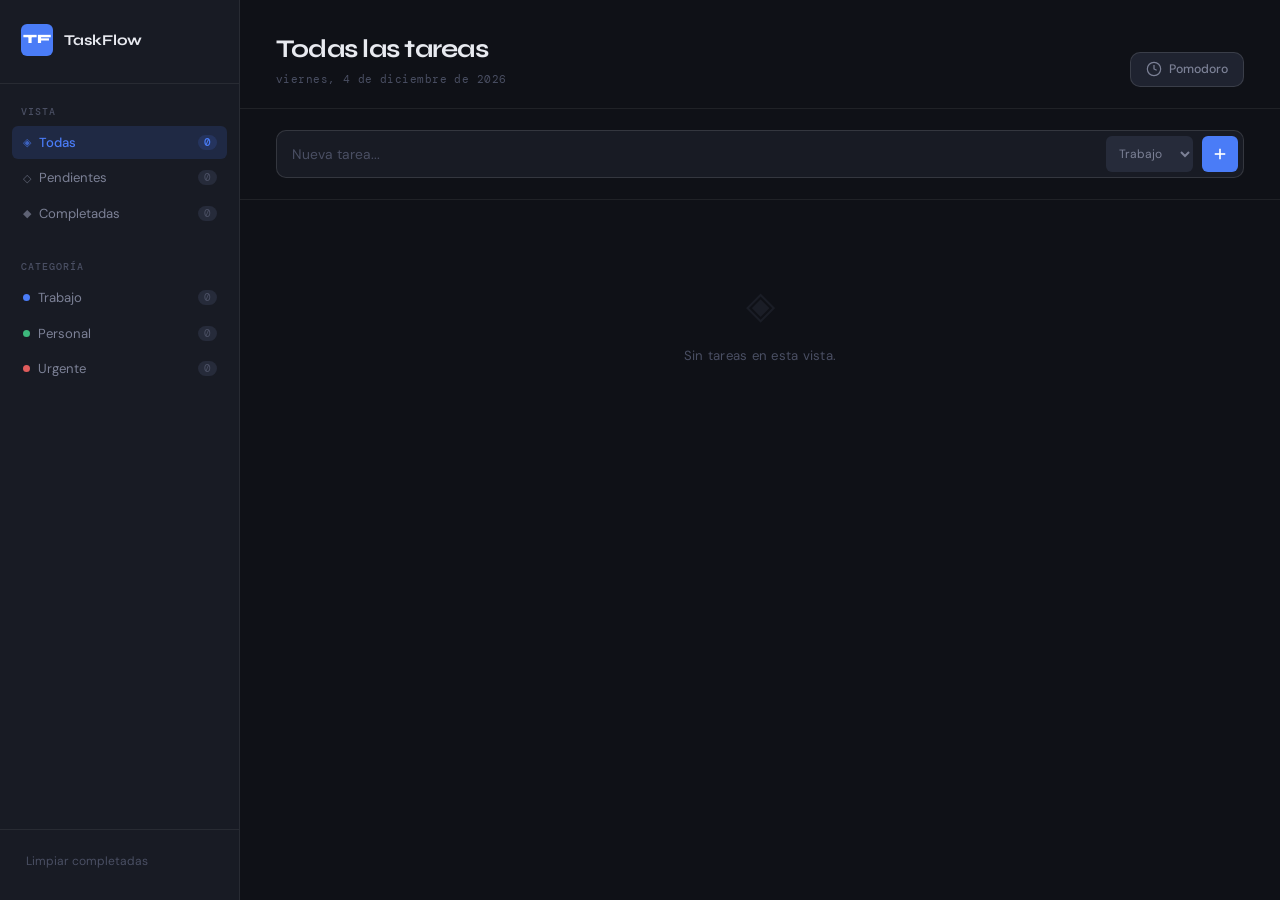
<file: index.html>
<!DOCTYPE html>
<html lang="es">
<head>
  <meta charset="UTF-8" />
  <meta name="viewport" content="width=device-width, initial-scale=1.0"/>
  <title>TaskFlow — Gestor de Tareas</title>
  <link rel="preconnect" href="https://fonts.googleapis.com">
  <link href="https://fonts.googleapis.com/css2?family=DM+Mono:wght@300;400;500&family=Syne:wght@400;500;600;700;800&family=DM+Sans:wght@300;400;500&display=swap" rel="stylesheet">
  <link rel="stylesheet" href="css/style.css" />
</head>
<body>

  <div class="app-shell">

    <!-- SIDEBAR -->
    <aside class="sidebar">
      <div class="brand">
        <span class="brand-mark">TF</span>
        <span class="brand-name">TaskFlow</span>
      </div>

      <nav class="filters">
        <p class="nav-label">Vista</p>
        <button class="nav-item active" data-filter="all">
          <span class="nav-icon">◈</span> Todas
          <span class="nav-count" id="count-all">0</span>
        </button>
        <button class="nav-item" data-filter="pending">
          <span class="nav-icon">◇</span> Pendientes
          <span class="nav-count" id="count-pending">0</span>
        </button>
        <button class="nav-item" data-filter="done">
          <span class="nav-icon">◆</span> Completadas
          <span class="nav-count" id="count-done">0</span>
        </button>

        <p class="nav-label" style="margin-top: 2rem;">Categoría</p>
        <button class="nav-item" data-filter="trabajo">
          <span class="cat-dot dot-trabajo"></span> Trabajo
          <span class="nav-count" id="count-trabajo">0</span>
        </button>
        <button class="nav-item" data-filter="personal">
          <span class="cat-dot dot-personal"></span> Personal
          <span class="nav-count" id="count-personal">0</span>
        </button>
        <button class="nav-item" data-filter="urgente">
          <span class="cat-dot dot-urgente"></span> Urgente
          <span class="nav-count" id="count-urgente">0</span>
        </button>
      </nav>

      <div class="sidebar-footer">
        <button class="btn-ghost" id="btn-clear-done">Limpiar completadas</button>
      </div>
    </aside>

    <!-- MAIN CONTENT -->
    <main class="main">

      <!-- TOP BAR -->
      <header class="topbar">
        <div class="topbar-left">
          <h1 class="page-title" id="page-title">Todas las tareas</h1>
          <span class="page-date" id="page-date"></span>
        </div>
        <div class="topbar-right">
          <button class="btn-pomodoro" id="btn-open-pomodoro">
            <svg width="16" height="16" viewBox="0 0 24 24" fill="none" stroke="currentColor" stroke-width="1.8"><circle cx="12" cy="12" r="10"/><polyline points="12 6 12 12 16 14"/></svg>
            Pomodoro
          </button>
        </div>
      </header>

      <!-- ADD TASK FORM -->
      <section class="add-task-section">
        <form class="add-task-form" id="add-task-form">
          <div class="input-group">
            <input type="text" id="task-input" placeholder="Nueva tarea..." autocomplete="off" maxlength="120"/>
            <select id="task-category">
              <option value="trabajo">Trabajo</option>
              <option value="personal">Personal</option>
              <option value="urgente">Urgente</option>
            </select>
            <button type="submit" class="btn-add">
              <svg width="18" height="18" viewBox="0 0 24 24" fill="none" stroke="currentColor" stroke-width="2.2"><line x1="12" y1="5" x2="12" y2="19"/><line x1="5" y1="12" x2="19" y2="12"/></svg>
            </button>
          </div>
        </form>
      </section>

      <!-- TASK LIST -->
      <section class="task-list-section">
        <div class="task-list" id="task-list">
          <!-- tasks rendered here -->
        </div>
        <div class="empty-state" id="empty-state" style="display:none;">
          <div class="empty-icon">◈</div>
          <p>Sin tareas en esta vista.</p>
        </div>
      </section>

    </main>

  </div>

  <!-- POMODORO MODAL -->
  <div class="modal-overlay" id="pomodoro-modal">
    <div class="modal-card">
      <div class="modal-header">
        <h2 class="modal-title">Pomodoro Timer</h2>
        <button class="modal-close" id="btn-close-pomodoro">
          <svg width="18" height="18" viewBox="0 0 24 24" fill="none" stroke="currentColor" stroke-width="2"><line x1="18" y1="6" x2="6" y2="18"/><line x1="6" y1="6" x2="18" y2="18"/></svg>
        </button>
      </div>

      <div class="pomodoro-mode-switcher">
        <button class="mode-btn active" data-mode="work">Foco — 25 min</button>
        <button class="mode-btn" data-mode="break">Descanso — 5 min</button>
      </div>

      <div class="pomodoro-display">
        <svg class="progress-ring" viewBox="0 0 200 200">
          <circle class="ring-track" cx="100" cy="100" r="85"/>
          <circle class="ring-fill" id="ring-fill" cx="100" cy="100" r="85"/>
        </svg>
        <div class="timer-overlay">
          <div class="timer-time" id="timer-display">25:00</div>
          <div class="timer-status" id="timer-status">Listo</div>
        </div>
      </div>

      <div class="progress-bar-wrap">
        <div class="progress-bar" id="progress-bar"></div>
      </div>

      <div class="pomodoro-controls">
        <button class="ctrl-btn" id="btn-reset">
          <svg width="16" height="16" viewBox="0 0 24 24" fill="none" stroke="currentColor" stroke-width="2"><polyline points="1 4 1 10 7 10"/><path d="M3.51 15a9 9 0 1 0 .49-5.51"/></svg>
        </button>
        <button class="ctrl-btn primary" id="btn-startstop">
          <svg id="play-icon" width="18" height="18" viewBox="0 0 24 24" fill="currentColor"><polygon points="5 3 19 12 5 21 5 3"/></svg>
          <svg id="pause-icon" width="18" height="18" viewBox="0 0 24 24" fill="currentColor" style="display:none"><rect x="6" y="4" width="4" height="16"/><rect x="14" y="4" width="4" height="16"/></svg>
        </button>
        <button class="ctrl-btn" id="btn-skip">
          <svg width="16" height="16" viewBox="0 0 24 24" fill="none" stroke="currentColor" stroke-width="2"><polyline points="5 4 15 12 5 20 5 4"/><line x1="19" y1="4" x2="19" y2="20"/></svg>
        </button>
      </div>

      <div class="session-count">
        <span class="session-label">Sesiones hoy</span>
        <div class="session-dots" id="session-dots"></div>
        <span class="session-num" id="session-num">0</span>
      </div>

    </div>
  </div>

  <!-- EDIT MODAL -->
  <div class="modal-overlay" id="edit-modal">
    <div class="modal-card modal-card--sm">
      <div class="modal-header">
        <h2 class="modal-title">Editar tarea</h2>
        <button class="modal-close" id="btn-close-edit">
          <svg width="18" height="18" viewBox="0 0 24 24" fill="none" stroke="currentColor" stroke-width="2"><line x1="18" y1="6" x2="6" y2="18"/><line x1="6" y1="6" x2="18" y2="18"/></svg>
        </button>
      </div>
      <div class="edit-form">
        <input type="text" id="edit-input" placeholder="Editar tarea..." maxlength="120"/>
        <select id="edit-category">
          <option value="trabajo">Trabajo</option>
          <option value="personal">Personal</option>
          <option value="urgente">Urgente</option>
        </select>
        <button class="btn-save" id="btn-save-edit">Guardar cambios</button>
      </div>
    </div>
  </div>

  <script src="js/app.js"></script>
  <script src="js/pomodoro.js"></script>
</body>
</html>
</file>
<file: css/style.css>
/* ============================================================
   TASKFLOW — CSS
   Estilo: Editorial Suizo Modernizado · Paleta: Pizarra y Cobalto
   ============================================================ */

/* ── Variables ─────────────────────────────────────────────── */
:root {
  --bg:          #0f1117;
  --surface:     #181b24;
  --surface-2:   #1f2330;
  --surface-3:   #262b3a;
  --border:      rgba(255,255,255,0.07);
  --border-2:    rgba(255,255,255,0.12);

  --text-primary:   #e8eaf0;
  --text-secondary: #7c8196;
  --text-muted:     #4a4f63;

  --accent:      #4a7cf7;       /* cobalto */
  --accent-dim:  rgba(74,124,247,0.15);
  --accent-glow: rgba(74,124,247,0.3);

  --cat-trabajo:  #4a7cf7;      /* azul */
  --cat-personal: #3db87c;      /* verde esmeralda */
  --cat-urgente:  #e05c5c;      /* rojo suave */

  --radius-sm: 6px;
  --radius-md: 10px;
  --radius-lg: 16px;

  --shadow-sm:  0 1px 3px rgba(0,0,0,0.4);
  --shadow-md:  0 4px 20px rgba(0,0,0,0.5);
  --shadow-lg:  0 12px 48px rgba(0,0,0,0.6);

  --font-display: 'Syne', sans-serif;
  --font-body:    'DM Sans', sans-serif;
  --font-mono:    'DM Mono', monospace;

  --sidebar-w: 240px;
  --transition: 0.2s cubic-bezier(0.4, 0, 0.2, 1);
}

/* ── Reset ──────────────────────────────────────────────────── */
*, *::before, *::after { box-sizing: border-box; margin: 0; padding: 0; }
html { font-size: 15px; }
body {
  font-family: var(--font-body);
  background: var(--bg);
  color: var(--text-primary);
  min-height: 100vh;
  overflow-x: hidden;
  line-height: 1.5;
  -webkit-font-smoothing: antialiased;
}
button { cursor: pointer; border: none; background: none; font-family: inherit; color: inherit; }
input, select { font-family: inherit; }
a { color: inherit; text-decoration: none; }

/* ── App Shell ──────────────────────────────────────────────── */
.app-shell {
  display: grid;
  grid-template-columns: var(--sidebar-w) 1fr;
  min-height: 100vh;
}

/* ── Sidebar ────────────────────────────────────────────────── */
.sidebar {
  background: var(--surface);
  border-right: 1px solid var(--border);
  display: flex;
  flex-direction: column;
  padding: 1.6rem 0;
  position: sticky;
  top: 0;
  height: 100vh;
  overflow-y: auto;
}

.brand {
  display: flex;
  align-items: center;
  gap: 0.7rem;
  padding: 0 1.4rem 1.8rem;
  border-bottom: 1px solid var(--border);
  margin-bottom: 1.4rem;
}

.brand-mark {
  font-family: var(--font-display);
  font-weight: 800;
  font-size: 0.85rem;
  background: var(--accent);
  color: #fff;
  width: 32px;
  height: 32px;
  display: flex;
  align-items: center;
  justify-content: center;
  border-radius: var(--radius-sm);
  letter-spacing: -0.02em;
  flex-shrink: 0;
}

.brand-name {
  font-family: var(--font-display);
  font-weight: 700;
  font-size: 1rem;
  letter-spacing: -0.01em;
  color: var(--text-primary);
}

.filters { padding: 0 0.8rem; flex: 1; }

.nav-label {
  font-family: var(--font-mono);
  font-size: 0.65rem;
  font-weight: 500;
  letter-spacing: 0.1em;
  text-transform: uppercase;
  color: var(--text-muted);
  padding: 0 0.6rem;
  margin-bottom: 0.4rem;
}

.nav-item {
  width: 100%;
  display: flex;
  align-items: center;
  gap: 0.55rem;
  padding: 0.55rem 0.7rem;
  border-radius: var(--radius-sm);
  font-size: 0.875rem;
  font-weight: 400;
  color: var(--text-secondary);
  transition: background var(--transition), color var(--transition);
  position: relative;
  text-align: left;
  margin-bottom: 2px;
}

.nav-item:hover {
  background: var(--surface-3);
  color: var(--text-primary);
}

.nav-item.active {
  background: var(--accent-dim);
  color: var(--accent);
  font-weight: 500;
}

.nav-icon {
  font-size: 0.75rem;
  opacity: 0.7;
}

.nav-count {
  margin-left: auto;
  font-family: var(--font-mono);
  font-size: 0.7rem;
  background: var(--surface-3);
  color: var(--text-muted);
  padding: 1px 6px;
  border-radius: 20px;
}

.nav-item.active .nav-count {
  background: var(--accent-dim);
  color: var(--accent);
}

.cat-dot {
  width: 7px;
  height: 7px;
  border-radius: 50%;
  flex-shrink: 0;
}
.dot-trabajo  { background: var(--cat-trabajo); }
.dot-personal { background: var(--cat-personal); }
.dot-urgente  { background: var(--cat-urgente); }

.sidebar-footer {
  padding: 1rem 1.2rem 0;
  border-top: 1px solid var(--border);
  margin-top: auto;
}

.btn-ghost {
  width: 100%;
  padding: 0.5rem;
  font-size: 0.8rem;
  color: var(--text-muted);
  border-radius: var(--radius-sm);
  transition: color var(--transition), background var(--transition);
  text-align: left;
}
.btn-ghost:hover { color: var(--cat-urgente); background: rgba(224,92,92,0.08); }

/* ── Main ───────────────────────────────────────────────────── */
.main {
  display: flex;
  flex-direction: column;
  background: var(--bg);
  min-height: 100vh;
}

/* ── Topbar ─────────────────────────────────────────────────── */
.topbar {
  display: flex;
  align-items: flex-end;
  justify-content: space-between;
  padding: 2rem 2.4rem 1.4rem;
  border-bottom: 1px solid var(--border);
  gap: 1rem;
}

.topbar-left { display: flex; flex-direction: column; gap: 0.15rem; }

.page-title {
  font-family: var(--font-display);
  font-size: 1.7rem;
  font-weight: 700;
  letter-spacing: -0.03em;
  color: var(--text-primary);
}

.page-date {
  font-family: var(--font-mono);
  font-size: 0.72rem;
  color: var(--text-muted);
  letter-spacing: 0.04em;
}

.btn-pomodoro {
  display: flex;
  align-items: center;
  gap: 0.5rem;
  background: var(--surface-2);
  border: 1px solid var(--border-2);
  color: var(--text-secondary);
  font-size: 0.82rem;
  font-weight: 500;
  padding: 0.55rem 1rem;
  border-radius: var(--radius-md);
  transition: all var(--transition);
  white-space: nowrap;
}
.btn-pomodoro:hover {
  border-color: var(--accent);
  color: var(--accent);
  background: var(--accent-dim);
}

/* ── Add Task Section ───────────────────────────────────────── */
.add-task-section {
  padding: 1.4rem 2.4rem;
  border-bottom: 1px solid var(--border);
}

.input-group {
  display: flex;
  gap: 0.6rem;
  background: var(--surface);
  border: 1px solid var(--border-2);
  border-radius: var(--radius-md);
  padding: 0.35rem 0.35rem 0.35rem 1rem;
  transition: border-color var(--transition), box-shadow var(--transition);
}

.input-group:focus-within {
  border-color: var(--accent);
  box-shadow: 0 0 0 3px var(--accent-glow);
}

#task-input {
  flex: 1;
  background: none;
  border: none;
  outline: none;
  font-size: 0.92rem;
  color: var(--text-primary);
  min-width: 0;
}
#task-input::placeholder { color: var(--text-muted); }

#task-category {
  background: var(--surface-3);
  border: none;
  outline: none;
  color: var(--text-secondary);
  font-size: 0.8rem;
  padding: 0.4rem 0.6rem;
  border-radius: var(--radius-sm);
  cursor: pointer;
  transition: background var(--transition);
}
#task-category:hover { background: var(--surface-2); color: var(--text-primary); }

.btn-add {
  width: 36px;
  height: 36px;
  background: var(--accent);
  color: #fff;
  border-radius: var(--radius-sm);
  display: flex;
  align-items: center;
  justify-content: center;
  flex-shrink: 0;
  transition: all var(--transition);
}
.btn-add:hover { background: #5e8ef8; transform: scale(1.05); }
.btn-add:active { transform: scale(0.97); }

/* ── Task List ──────────────────────────────────────────────── */
.task-list-section {
  flex: 1;
  padding: 1.2rem 2.4rem 2.4rem;
  overflow-y: auto;
}

.task-list {
  display: flex;
  flex-direction: column;
  gap: 0.5rem;
}

/* ── Task Item ──────────────────────────────────────────────── */
.task-item {
  display: grid;
  grid-template-columns: auto 1fr auto;
  align-items: center;
  gap: 0.9rem;
  background: var(--surface);
  border: 1px solid var(--border);
  border-radius: var(--radius-md);
  padding: 0.9rem 1rem;
  transition: border-color var(--transition), transform var(--transition), opacity var(--transition), box-shadow var(--transition);
  animation: taskIn 0.25s cubic-bezier(0.4, 0, 0.2, 1) both;
  position: relative;
  overflow: hidden;
}

.task-item::before {
  content: '';
  position: absolute;
  left: 0; top: 0; bottom: 0;
  width: 3px;
  border-radius: 0 2px 2px 0;
  transition: opacity var(--transition);
}

.task-item[data-cat="trabajo"]::before  { background: var(--cat-trabajo); }
.task-item[data-cat="personal"]::before { background: var(--cat-personal); }
.task-item[data-cat="urgente"]::before  { background: var(--cat-urgente); }

@keyframes taskIn {
  from { opacity: 0; transform: translateY(-6px); }
  to   { opacity: 1; transform: translateY(0); }
}

.task-item:hover {
  border-color: var(--border-2);
  box-shadow: var(--shadow-sm);
}

.task-item.done {
  opacity: 0.45;
}
.task-item.done .task-text { text-decoration: line-through; color: var(--text-muted); }

/* Checkbox */
.task-check {
  width: 20px;
  height: 20px;
  border-radius: 6px;
  border: 1.5px solid var(--border-2);
  background: none;
  cursor: pointer;
  display: flex;
  align-items: center;
  justify-content: center;
  flex-shrink: 0;
  transition: all var(--transition);
}
.task-check:hover { border-color: var(--accent); background: var(--accent-dim); }
.task-item.done .task-check {
  background: var(--accent);
  border-color: var(--accent);
  color: #fff;
}
.check-mark { display: none; }
.task-item.done .check-mark { display: block; }

/* Content */
.task-content { min-width: 0; }
.task-text {
  font-size: 0.9rem;
  color: var(--text-primary);
  font-weight: 400;
  white-space: nowrap;
  overflow: hidden;
  text-overflow: ellipsis;
}

.task-meta {
  display: flex;
  align-items: center;
  gap: 0.5rem;
  margin-top: 0.2rem;
}

.task-badge {
  font-family: var(--font-mono);
  font-size: 0.63rem;
  font-weight: 500;
  letter-spacing: 0.06em;
  text-transform: uppercase;
  padding: 1px 7px;
  border-radius: 20px;
}
.badge-trabajo  { background: rgba(74,124,247,0.15); color: var(--cat-trabajo); }
.badge-personal { background: rgba(61,184,124,0.15); color: var(--cat-personal); }
.badge-urgente  { background: rgba(224,92,92,0.15);  color: var(--cat-urgente); }

.task-date {
  font-family: var(--font-mono);
  font-size: 0.65rem;
  color: var(--text-muted);
}

/* Actions */
.task-actions {
  display: flex;
  gap: 0.3rem;
  opacity: 0;
  transition: opacity var(--transition);
}
.task-item:hover .task-actions { opacity: 1; }

.action-btn {
  width: 30px;
  height: 30px;
  border-radius: var(--radius-sm);
  display: flex;
  align-items: center;
  justify-content: center;
  color: var(--text-muted);
  transition: all var(--transition);
}
.action-btn:hover { background: var(--surface-3); color: var(--text-primary); }
.action-btn.delete:hover { background: rgba(224,92,92,0.12); color: var(--cat-urgente); }

/* ── Empty State ────────────────────────────────────────────── */
.empty-state {
  text-align: center;
  padding: 4rem 2rem;
  color: var(--text-muted);
}
.empty-icon {
  font-size: 2.5rem;
  opacity: 0.2;
  margin-bottom: 0.8rem;
}
.empty-state p {
  font-size: 0.88rem;
  letter-spacing: 0.02em;
}

/* ── Modal Base ─────────────────────────────────────────────── */
.modal-overlay {
  position: fixed;
  inset: 0;
  background: rgba(0,0,0,0.7);
  backdrop-filter: blur(6px);
  display: flex;
  align-items: center;
  justify-content: center;
  z-index: 100;
  opacity: 0;
  pointer-events: none;
  transition: opacity 0.25s ease;
  padding: 1rem;
}

.modal-overlay.open {
  opacity: 1;
  pointer-events: all;
}

.modal-card {
  background: var(--surface);
  border: 1px solid var(--border-2);
  border-radius: var(--radius-lg);
  padding: 2rem;
  width: 100%;
  max-width: 440px;
  box-shadow: var(--shadow-lg);
  transform: translateY(12px) scale(0.97);
  transition: transform 0.28s cubic-bezier(0.4, 0, 0.2, 1);
}

.modal-overlay.open .modal-card {
  transform: translateY(0) scale(1);
}

.modal-card--sm { max-width: 380px; }

.modal-header {
  display: flex;
  align-items: center;
  justify-content: space-between;
  margin-bottom: 1.6rem;
}

.modal-title {
  font-family: var(--font-display);
  font-size: 1.15rem;
  font-weight: 700;
  letter-spacing: -0.02em;
}

.modal-close {
  width: 32px; height: 32px;
  border-radius: var(--radius-sm);
  display: flex; align-items: center; justify-content: center;
  color: var(--text-muted);
  transition: all var(--transition);
}
.modal-close:hover { background: var(--surface-3); color: var(--text-primary); }

/* ── Pomodoro Modal ─────────────────────────────────────────── */
.pomodoro-mode-switcher {
  display: flex;
  gap: 0.4rem;
  background: var(--surface-3);
  border-radius: var(--radius-sm);
  padding: 3px;
  margin-bottom: 1.8rem;
}

.mode-btn {
  flex: 1;
  padding: 0.45rem;
  font-size: 0.78rem;
  font-weight: 500;
  font-family: var(--font-mono);
  color: var(--text-muted);
  border-radius: 5px;
  transition: all var(--transition);
}
.mode-btn.active {
  background: var(--surface);
  color: var(--accent);
  box-shadow: var(--shadow-sm);
}

/* SVG Ring */
.pomodoro-display {
  position: relative;
  width: 200px;
  margin: 0 auto 1.4rem;
}

.progress-ring {
  width: 200px;
  height: 200px;
  transform: rotate(-90deg);
}

.ring-track {
  fill: none;
  stroke: var(--surface-3);
  stroke-width: 8;
}

.ring-fill {
  fill: none;
  stroke: var(--accent);
  stroke-width: 8;
  stroke-linecap: round;
  stroke-dasharray: 534; /* 2π × 85 */
  stroke-dashoffset: 0;
  transition: stroke-dashoffset 1s linear, stroke 0.4s ease;
  filter: drop-shadow(0 0 6px var(--accent-glow));
}

.ring-fill.break-mode { stroke: var(--cat-personal); filter: drop-shadow(0 0 6px rgba(61,184,124,0.4)); }

.timer-overlay {
  position: absolute;
  inset: 0;
  display: flex;
  flex-direction: column;
  align-items: center;
  justify-content: center;
}

.timer-time {
  font-family: var(--font-mono);
  font-size: 2.6rem;
  font-weight: 500;
  letter-spacing: -0.02em;
  color: var(--text-primary);
  line-height: 1;
}

.timer-status {
  font-size: 0.72rem;
  font-family: var(--font-mono);
  color: var(--text-muted);
  margin-top: 0.35rem;
  letter-spacing: 0.08em;
  text-transform: uppercase;
}

/* Progress bar (linear) */
.progress-bar-wrap {
  height: 3px;
  background: var(--surface-3);
  border-radius: 2px;
  overflow: hidden;
  margin-bottom: 1.6rem;
}

.progress-bar {
  height: 100%;
  background: var(--accent);
  border-radius: 2px;
  width: 0%;
  transition: width 1s linear;
}

/* Controls */
.pomodoro-controls {
  display: flex;
  align-items: center;
  justify-content: center;
  gap: 0.8rem;
  margin-bottom: 1.6rem;
}

.ctrl-btn {
  width: 44px; height: 44px;
  border-radius: 50%;
  background: var(--surface-3);
  border: 1px solid var(--border);
  display: flex; align-items: center; justify-content: center;
  color: var(--text-secondary);
  transition: all var(--transition);
}
.ctrl-btn:hover { background: var(--surface-2); color: var(--text-primary); }
.ctrl-btn.primary {
  width: 56px; height: 56px;
  background: var(--accent);
  border-color: transparent;
  color: #fff;
}
.ctrl-btn.primary:hover { background: #5e8ef8; transform: scale(1.05); }
.ctrl-btn.primary:active { transform: scale(0.97); }

/* Session count */
.session-count {
  display: flex;
  align-items: center;
  gap: 0.6rem;
  background: var(--surface-3);
  border-radius: var(--radius-sm);
  padding: 0.65rem 1rem;
}
.session-label {
  font-size: 0.75rem;
  font-family: var(--font-mono);
  color: var(--text-muted);
  letter-spacing: 0.04em;
  flex: 1;
}
.session-dots {
  display: flex;
  gap: 4px;
}
.session-dot {
  width: 8px; height: 8px;
  border-radius: 50%;
  background: var(--accent);
  animation: dotPop 0.3s cubic-bezier(0.4, 0, 0.2, 1);
}
@keyframes dotPop {
  from { transform: scale(0); opacity: 0; }
  to   { transform: scale(1); opacity: 1; }
}
.session-num {
  font-family: var(--font-mono);
  font-size: 0.9rem;
  font-weight: 500;
  color: var(--text-primary);
  min-width: 1.4em;
  text-align: right;
}

/* ── Edit Modal ─────────────────────────────────────────────── */
.edit-form {
  display: flex;
  flex-direction: column;
  gap: 0.7rem;
}

#edit-input, #edit-category {
  background: var(--surface-3);
  border: 1px solid var(--border);
  color: var(--text-primary);
  border-radius: var(--radius-sm);
  padding: 0.7rem 0.9rem;
  font-size: 0.9rem;
  outline: none;
  transition: border-color var(--transition);
}
#edit-input:focus, #edit-category:focus { border-color: var(--accent); }

.btn-save {
  background: var(--accent);
  color: #fff;
  padding: 0.7rem;
  border-radius: var(--radius-sm);
  font-size: 0.875rem;
  font-weight: 500;
  transition: all var(--transition);
}
.btn-save:hover { background: #5e8ef8; }

/* ── Scrollbar ──────────────────────────────────────────────── */
::-webkit-scrollbar { width: 5px; }
::-webkit-scrollbar-track { background: transparent; }
::-webkit-scrollbar-thumb { background: var(--surface-3); border-radius: 4px; }
::-webkit-scrollbar-thumb:hover { background: var(--border-2); }

/* ── Responsive ─────────────────────────────────────────────── */
@media (max-width: 768px) {
  .app-shell {
    grid-template-columns: 1fr;
  }
  .sidebar {
    position: static;
    height: auto;
    border-right: none;
    border-bottom: 1px solid var(--border);
    flex-direction: row;
    flex-wrap: wrap;
    padding: 1rem;
    gap: 0.4rem;
  }
  .brand { border-bottom: none; padding-bottom: 0; margin-bottom: 0; margin-right: auto; }
  .filters { display: flex; flex-wrap: wrap; gap: 0.3rem; padding: 0; flex: 0 0 100%; }
  .nav-label { display: none; }
  .nav-item { width: auto; padding: 0.4rem 0.7rem; }
  .sidebar-footer { padding: 0; }
  .topbar { padding: 1.2rem 1.2rem 1rem; }
  .add-task-section { padding: 1rem 1.2rem; }
  .task-list-section { padding: 1rem 1.2rem 2rem; }
  .page-title { font-size: 1.3rem; }
}

/* ── Notification Badge ─────────────────────────────────────── */
.notification-toast {
  position: fixed;
  bottom: 1.5rem;
  left: 50%;
  transform: translateX(-50%) translateY(20px);
  background: var(--surface-2);
  border: 1px solid var(--border-2);
  color: var(--text-primary);
  padding: 0.7rem 1.4rem;
  border-radius: var(--radius-md);
  font-size: 0.83rem;
  font-family: var(--font-mono);
  box-shadow: var(--shadow-md);
  opacity: 0;
  transition: all 0.3s cubic-bezier(0.4, 0, 0.2, 1);
  z-index: 200;
  white-space: nowrap;
  pointer-events: none;
}
.notification-toast.show {
  opacity: 1;
  transform: translateX(-50%) translateY(0);
}
</file>
